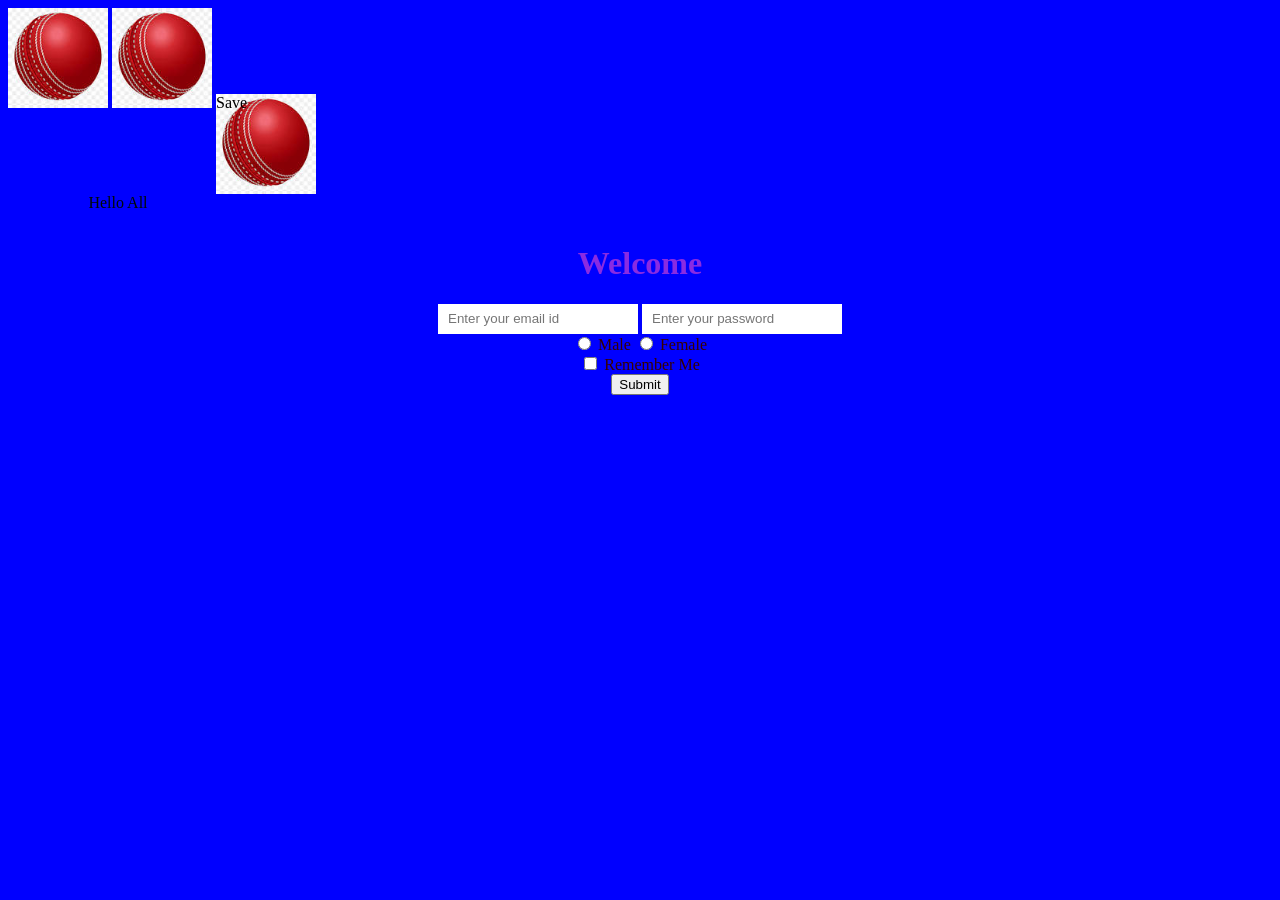
<file: HMS/index.html>
<html>
    <head>
        <title>HMS.co.in</title>
        <link rel="stylesheet" href="./style.css"  />
        <body>
            <div style="
            display: inline-block;
            background-image: url([data-uri]);
            height: 100px;
            width: 100px;
            background-size: contain;
            ">
            </div>
            <section style="
            display: inline-block;
            background-image: url([data-uri]);
            height: 100px;
            width: 100px;
            background-size: contain;">
            </section>
            <article style="
            display: inline-block;
            background-image: url([data-uri]);
            height: 100px;
            width: 100px;
            background-size: contain;">
            <div>
                Save
            </div>
            </article>
            <div id="greetings" class="text-color">Hello All</div>
            <h1 id="greetings">Welcome</h1>
            <form>
                <div id="text-position">
                    <input class="text-color" id= "email"  type="email" placeholder="Enter your email id"/>
                    <input class="text-color" id= "password" type="password" placeholder="Enter your password"/>
                <div>
                        <input name = "gender" type="radio"/>
                        <label>Male</label>
                        <input name = "gender" type="radio"/>
                        <label>Female</label>
                </div>
                    <input type="checkbox"/>
                    <label>Remember Me</label>
                    <div>
                        <button>Submit</button>
                    </div>
                    <!-- <div class="ball"></div> -->
                </div>
            </form>
           <script>
            fetch("https://restcountries.com/v3.1/all")
            .then((response) => response.json())
            .then((data) => printData(filterData(data)))
            .catch((error) => console.log(error));

        function filterData(data) {
                let filteredData = [];
                if (data.length > 0) {
                filteredData = data.filter((data) => data?.currencies?.USD);
                }
                return filteredData;
            }
            function printData(data) {
            console.log(data);
            }
           </script>
        </body>
    </head>
</html>
</file>
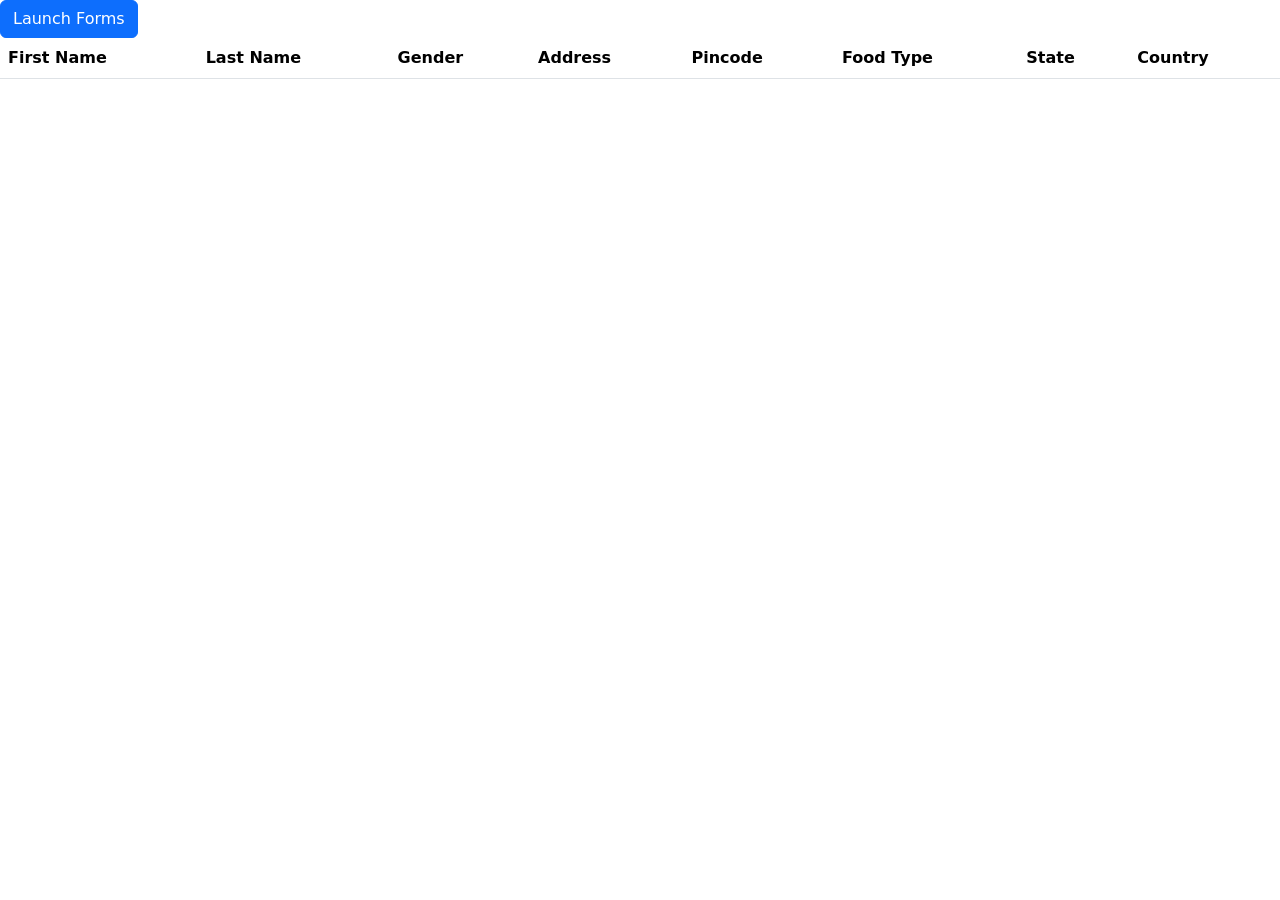
<file: Project -2/index.html>
<!DOCTYPE html>
<html lang="en">
  <head>
    <meta charset="UTF-8" />
    <meta http-equiv="X-UA-Compatible" content="IE=edge" />
    <meta name="viewport" content="width=device-width, initial-scale=1.0" />
    <title>Bootstrap</title>
    <link
      href="https://cdn.jsdelivr.net/npm/bootstrap@5.3.0/dist/css/bootstrap.min.css"
      rel="stylesheet"
      integrity="sha384-9ndCyUaIbzAi2FUVXJi0CjmCapSmO7SnpJef0486qhLnuZ2cdeRhO02iuK6FUUVM"
      crossorigin="anonymous"
    />
    <link rel="preconnect" href="https://fonts.googleapis.com" />
    <link rel="preconnect" href="https://fonts.gstatic.com" crossorigin />
    <link
      href="https://fonts.googleapis.com/css2?family=Poppins:ital,wght@0,100;0,200;0,300;0,400;0,500;1,100;1,200;1,500&display=swap"
      rel="stylesheet"
    />
    <link
      href="https://fonts.googleapis.com/css2?family=Material+Symbols+Outlined"
      rel="stylesheet"
    />
  </head>
  <body>
    <!-- Button trigger modal -->
    <button
      type="button"
      class="btn btn-primary"
      data-bs-toggle="modal"
      data-bs-target="#exampleModal"
    >
      Launch Forms
    </button>

    <!-- Modal -->
    <div
      class="modal fade"
      id="exampleModal"
      tabindex="-1"
      aria-labelledby="exampleModalLabel"
      aria-hidden="true"
    >
      <div class="modal-dialog">
        <div class="modal-content">
          <div class="modal-header">
            <h1 class="modal-title fs-5" id="modal-heading">Add Details</h1>
            <button
              type="button"
              class="btn-close"
              data-bs-dismiss="modal"
              aria-label="Close"
            ></button>
          </div>
          <div class="modal-body">
            <div class="mb-3">
              <label for="firstName" class="form-label">First Name</label>
              <input
                type="text"
                class="form-control"
                id="firstName"
                placeholder="First Name"
                onchange="handleInput(this)"
              />
            </div>
            <div class="mb-3">
              <label for="lastName" class="form-label">Last Name</label>
              <input
                type="text"
                class="form-control"
                id="lastName"
                placeholder="Last Name"
                onchange="handleInput(this)"
              />
            </div>
            <div class="mb-3">
              <label for="address" class="form-label">Address</label>
              <input
                type="text"
                class="form-control"
                id="address"
                placeholder="Address"
                onchange="handleInput(this)"
              />
            </div>
            <div class="mb-3">
              <label for="pincode" class="form-label">Pincode</label>
              <input
                type="text"
                class="form-control"
                id="pincode"
                placeholder="pincode"
                onchange="handleInput(this)"
              />
            </div>
            <div class="mb-3">
              <div class="form-check">
                <input
                  class="form-check-input"
                  type="radio"
                  name="gender"
                  id="male"
                  onchange="handleInput(this)"
                />
                <label class="form-check-label" for="male"> Male </label>
              </div>
              <div class="form-check">
                <input
                  class="form-check-input"
                  type="radio"
                  name="gender"
                  id="female"
                  onchange="handleInput(this)"
                />
                <label class="form-check-label" for="female"> Female </label>
              </div>
              <div class="form-check">
                <input
                  class="form-check-input"
                  type="radio"
                  name="gender"
                  id="transgender"
                  onchange="handleInput(this)"
                />
                <label class="form-check-label" for="transgender">
                  Trans Gender
                </label>
              </div>
            </div>
            <div class="mb-3">
              <div class="form-check">
                <input
                  class="form-check-input"
                  type="checkbox"
                  value=""
                  id="Southindian"
                  name="foodType"
                  onchange="handleInput(this)"
                />
                <label class="form-check-label" for="Southindian">
                  South Indian
                </label>
              </div>
              <div class="form-check">
                <input
                  class="form-check-input"
                  type="checkbox"
                  value=""
                  id="NorthIndian"
                  name="foodType"
                  onchange="handleInput(this)"
                />
                <label class="form-check-label" for="NorthIndian">
                  North Indian
                </label>
              </div>
              <div class="form-check">
                <input
                  class="form-check-input"
                  type="checkbox"
                  value=""
                  id="American"
                  name="foodType"
                  onchange="handleInput(this)"
                />
                <label class="form-check-label" for="American">
                  American
                </label>
              </div>
              <div class="form-check">
                <input
                  class="form-check-input"
                  type="checkbox"
                  value=""
                  id="Mexican"
                  name="foodType"
                  onchange="handleInput(this)"
                />
                <label class="form-check-label" for="Mexican"> Mexican </label>
              </div>
              <div class="form-check">
                <input
                  class="form-check-input"
                  type="checkbox"
                  value=""
                  id="Italian"
                  name="foodType"
                  onchange="handleInput(this)"
                />
                <label class="form-check-label" for="Italian"> Italian </label>
              </div>
            </div>
            <div class="mb-3">
              <select
                id="state"
                class="form-select"
                aria-label="Default select example"
                onchange="handleInput(this)"
              >
                <option selected>Select State</option>
                <option value="Tamilnadu">Tamil Nadu</option>
                <option value="AndhraPradesh">Andhra Pradesh</option>
                <option value="Kerala">Kerala</option>
                <option value="Karnataka">Karnataka</option>
              </select>
            </div>
            <div class="mb-3">
              <select
                id="country"
                class="form-select"
                aria-label="Default select example"
                onchange="handleInput(this)"
              >
                <option selected>Select Country</option>
                <option value="India">India</option>
              </select>
            </div>
          </div>
          <div class="modal-footer">
            <button
              type="button"
              class="btn btn-secondary"
              data-bs-dismiss="modal"
            >
              Close
            </button>
            <button
              type="button"
              class="btn btn-primary"
              onclick="handleSave();"
            >
              Done
            </button>
          </div>
        </div>
      </div>
    </div>

    <!-- TABLE -->
    <table class="table">
      <thead>
        <tr>
          <th scope="col">First Name</th>
          <th scope="col">Last Name</th>
          <th scope="col">Gender</th>
          <th scope="col">Address</th>
          <th scope="col">Pincode</th>
          <th scope="col">Food Type</th>
          <th scope="col">State</th>
          <th scope="col">Country</th>
        </tr>
      </thead>
      <tbody></tbody>
    </table>
    <script
      src="https://cdn.jsdelivr.net/npm/bootstrap@5.3.0/dist/js/bootstrap.bundle.min.js"
      integrity="sha384-geWF76RCwLtnZ8qwWowPQNguL3RmwHVBC9FhGdlKrxdiJJigb/j/68SIy3Te4Bkz"
      crossorigin="anonymous"
    ></script>
    <script src="./script.js"></script>
  </body>
</html>
</file>
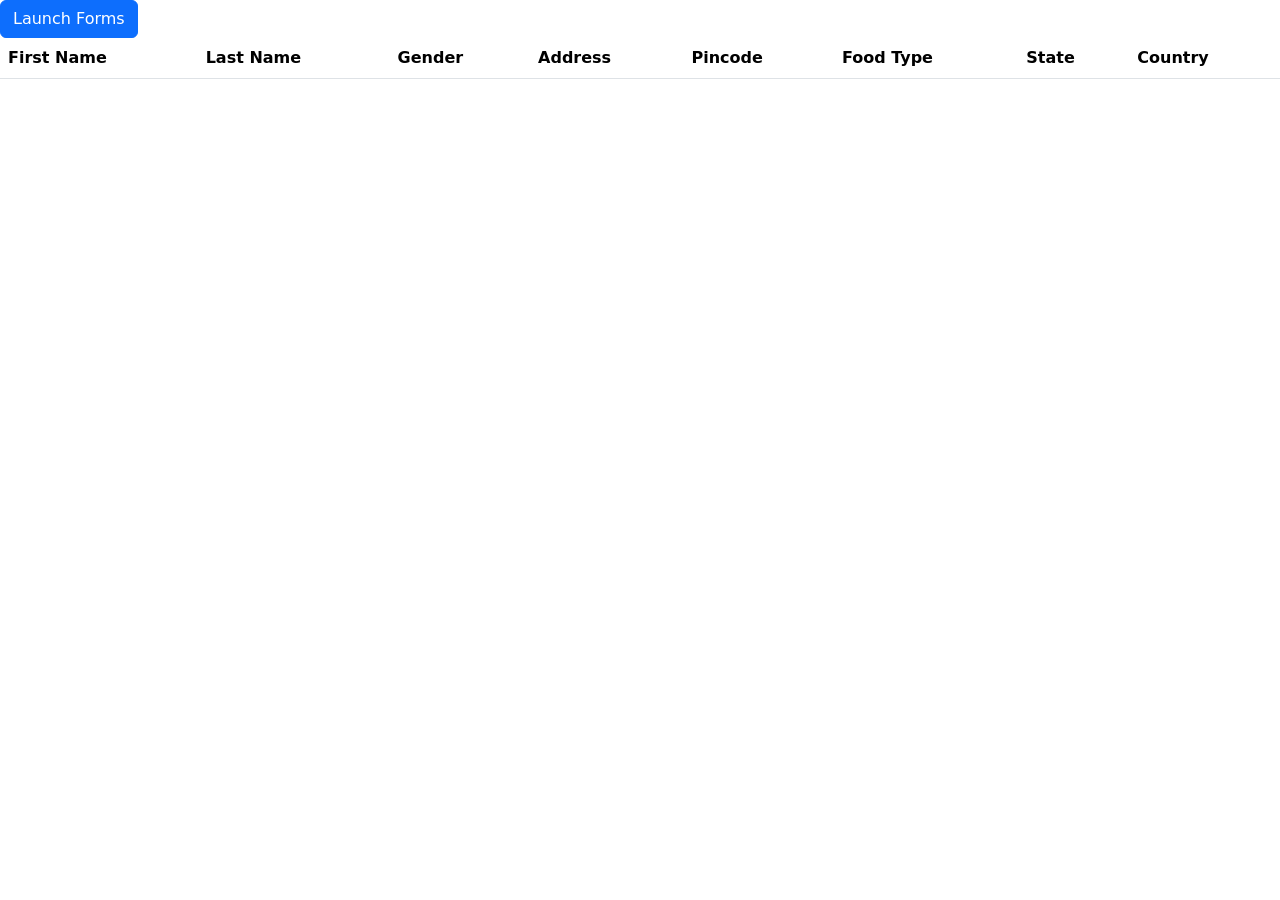
<file: Project-2-Forms/index.html>
<!DOCTYPE html>
<html lang="en">
  <head>
    <meta charset="UTF-8" />
    <meta http-equiv="X-UA-Compatible" content="IE=edge" />
    <meta name="viewport" content="width=device-width, initial-scale=1.0" />
    <title>Forms</title>
    <link
      href="https://cdn.jsdelivr.net/npm/bootstrap@5.3.0/dist/css/bootstrap.min.css"
      rel="stylesheet"
      integrity="sha384-9ndCyUaIbzAi2FUVXJi0CjmCapSmO7SnpJef0486qhLnuZ2cdeRhO02iuK6FUUVM"
      crossorigin="anonymous"
    />
    <link rel="preconnect" href="https://fonts.googleapis.com" />
    <link rel="preconnect" href="https://fonts.gstatic.com" crossorigin />
    <link
      href="https://fonts.googleapis.com/css2?family=Poppins:ital,wght@0,100;0,200;0,300;0,400;0,500;1,100;1,200;1,500&display=swap"
      rel="stylesheet"
    />
    <link
      href="https://fonts.googleapis.com/css2?family=Material+Symbols+Outlined"
      rel="stylesheet"
    />
  </head>
  <body>
    <!-- Button trigger modal -->
    <button
      type="button"
      class="btn btn-primary"
      data-bs-toggle="modal"
      data-bs-target="#exampleModal"
    >
      Launch Forms
    </button>

    <!-- Modal -->
    <div
      class="modal fade"
      id="exampleModal"
      tabindex="-1"
      aria-labelledby="exampleModalLabel"
      aria-hidden="true"
    >
      <div class="modal-dialog">
        <div class="modal-content">
          <div class="modal-header">
            <h1 class="modal-title fs-5" id="modal-heading">Add Details</h1>
            <button
              type="button"
              class="btn-close"
              data-bs-dismiss="modal"
              aria-label="Close"
            ></button>
          </div>
          <div class="modal-body">
            <div class="mb-3">
              <label for="firstName" class="form-label">First Name</label>
              <input
                type="text"
                class="form-control"
                id="firstName"
                placeholder="First Name"
                onchange="handleInput(this)"
              />
            </div>
            <div class="mb-3">
              <label for="lastName" class="form-label">Last Name</label>
              <input
                type="text"
                class="form-control"
                id="lastName"
                placeholder="Last Name"
                onchange="handleInput(this)"
              />
            </div>
            <div class="mb-3">
              <label for="address" class="form-label">Address</label>
              <input
                type="text"
                class="form-control"
                id="address"
                placeholder="Address"
                onchange="handleInput(this)"
              />
            </div>
            <div class="mb-3">
              <label for="pincode" class="form-label">Pincode</label>
              <input
                type="text"
                class="form-control"
                id="pincode"
                placeholder="pincode"
                onchange="handleInput(this)"
              />
            </div>
            <div class="mb-3">
              <div class="form-check">
                <input
                  class="form-check-input"
                  type="radio"
                  name="gender"
                  id="male"
                  onchange="handleInput(this)"
                />
                <label class="form-check-label" for="male"> Male </label>
              </div>
              <div class="form-check">
                <input
                  class="form-check-input"
                  type="radio"
                  name="gender"
                  id="female"
                  onchange="handleInput(this)"
                />
                <label class="form-check-label" for="female"> Female </label>
              </div>
              <div class="form-check">
                <input
                  class="form-check-input"
                  type="radio"
                  name="gender"
                  id="transgender"
                  onchange="handleInput(this)"
                />
                <label class="form-check-label" for="transgender">
                  Trans Gender
                </label>
              </div>
            </div>
            <div class="mb-3">
              <div class="form-check">
                <input
                  class="form-check-input"
                  type="checkbox"
                  value=""
                  id="Southindian"
                  name="foodType"
                  onchange="handleInput(this)"
                />
                <label class="form-check-label" for="Southindian">
                  South Indian
                </label>
              </div>
              <div class="form-check">
                <input
                  class="form-check-input"
                  type="checkbox"
                  value=""
                  id="NorthIndian"
                  name="foodType"
                  onchange="handleInput(this)"
                />
                <label class="form-check-label" for="NorthIndian">
                  North Indian
                </label>
              </div>
              <div class="form-check">
                <input
                  class="form-check-input"
                  type="checkbox"
                  value=""
                  id="American"
                  name="foodType"
                  onchange="handleInput(this)"
                />
                <label class="form-check-label" for="American">
                  American
                </label>
              </div>
              <div class="form-check">
                <input
                  class="form-check-input"
                  type="checkbox"
                  value=""
                  id="Mexican"
                  name="foodType"
                  onchange="handleInput(this)"
                />
                <label class="form-check-label" for="Mexican"> Mexican </label>
              </div>
              <div class="form-check">
                <input
                  class="form-check-input"
                  type="checkbox"
                  value=""
                  id="Italian"
                  name="foodType"
                  onchange="handleInput(this)"
                />
                <label class="form-check-label" for="Italian"> Italian </label>
              </div>
            </div>
            <div class="mb-3">
              <select
                id="state"
                class="form-select"
                aria-label="Default select example"
                onchange="handleInput(this)"
              >
                <option selected>Select State</option>
                <option value="Tamilnadu">Tamil Nadu</option>
                <option value="AndhraPradesh">Andhra Pradesh</option>
                <option value="Kerala">Kerala</option>
                <option value="Karnataka">Karnataka</option>
              </select>
            </div>
            <div class="mb-3">
              <select
                id="country"
                class="form-select"
                aria-label="Default select example"
                onchange="handleInput(this)"
              >
                <option selected>Select Country</option>
                <option value="India">India</option>
              </select>
            </div>
          </div>
          <div class="modal-footer">
            <button
              type="button"
              class="btn btn-secondary"
              data-bs-dismiss="modal"
            >
              Close
            </button>
            <button
              type="button"
              class="btn btn-primary"
              onclick="handleSave();"
            >
              Done
            </button>
          </div>
        </div>
      </div>
    </div>

    <!-- TABLE -->
    <table class="table">
      <thead>
        <tr>
          <th scope="col">First Name</th>
          <th scope="col">Last Name</th>
          <th scope="col">Gender</th>
          <th scope="col">Address</th>
          <th scope="col">Pincode</th>
          <th scope="col">Food Type</th>
          <th scope="col">State</th>
          <th scope="col">Country</th>
        </tr>
      </thead>
      <tbody></tbody>
    </table>
    <script
      src="https://cdn.jsdelivr.net/npm/bootstrap@5.3.0/dist/js/bootstrap.bundle.min.js"
      integrity="sha384-geWF76RCwLtnZ8qwWowPQNguL3RmwHVBC9FhGdlKrxdiJJigb/j/68SIy3Te4Bkz"
      crossorigin="anonymous"
    ></script>
    <script src="./script.js"></script>
  </body>
</html>
</file>
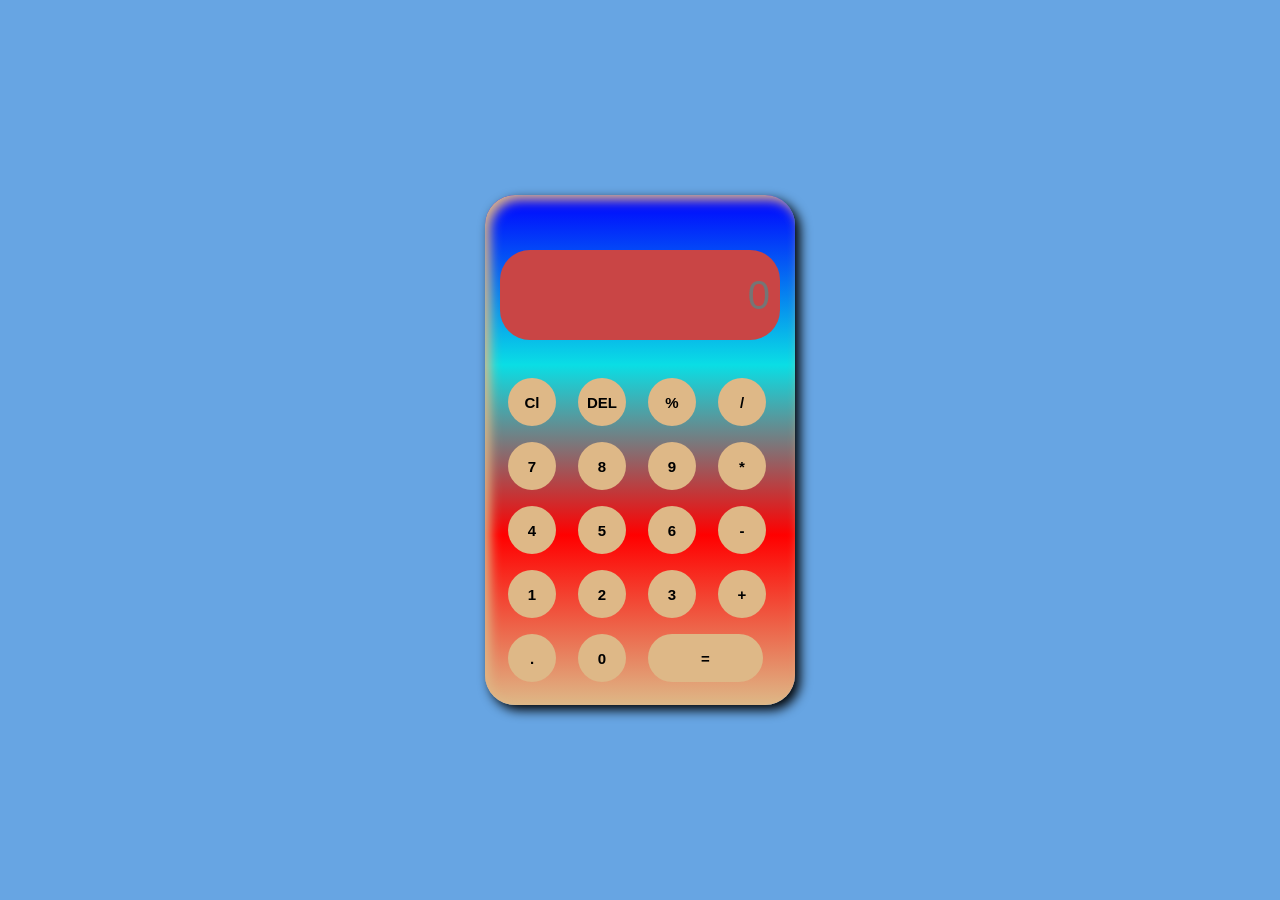
<file: Project-3-Calculator/index.html>
<!DOCTYPE html>
<html lang="en">
  <head>
    <meta charset="UTF-8" />
    <meta name="viewport" content="width=device-width, initial-scale=1.0" />
    <title>Calculator</title>
    <link rel="stylesheet" href="./style.css" />
  </head>
  <body>
    <div class="container">
      <div class="calculator">
        <input type="text" placeholder="0" id="output-screen" />
        <button onclick="Clear()">Cl</button>
        <button onclick="del()">DEL</button>
        <button onclick="display('%')">%</button>
        <button onclick="display('/')">/</button>
        <button onclick="display('7')">7</button>
        <button onclick="display('8')">8</button>
        <button onclick="display('9')">9</button>
        <button onclick="display('*')">*</button>
        <button onclick="display('4')">4</button>
        <button onclick="display('5')">5</button>
        <button onclick="display('6')">6</button>
        <button onclick="display('-')">-</button>
        <button onclick="display('1')">1</button>
        <button onclick="display('2')">2</button>
        <button onclick="display('3')">3</button>
        <button onclick="display('+')">+</button>
        <button onclick="display('.')">.</button>
        <button onclick="display(0)">0</button>
        <button onclick="calculate()" class="equal">=</button>
      </div>
    </div>
    <script>
      let outputScreen = document.getElementById("output-screen");

      function display(num) {
        outputScreen.value += num;
      }
      function calculate() {
        try {
          outputScreen.value = eval(outputScreen.value);
        } catch (err) {
          alert("Invalid");
        }
      }
      function Clear() {
        outputScreen.value = "";
      }

      function del() {
        outputScreen.value = outputScreen.value.slice(0, -1);
      }
    </script>
  </body>
</html>
</file>
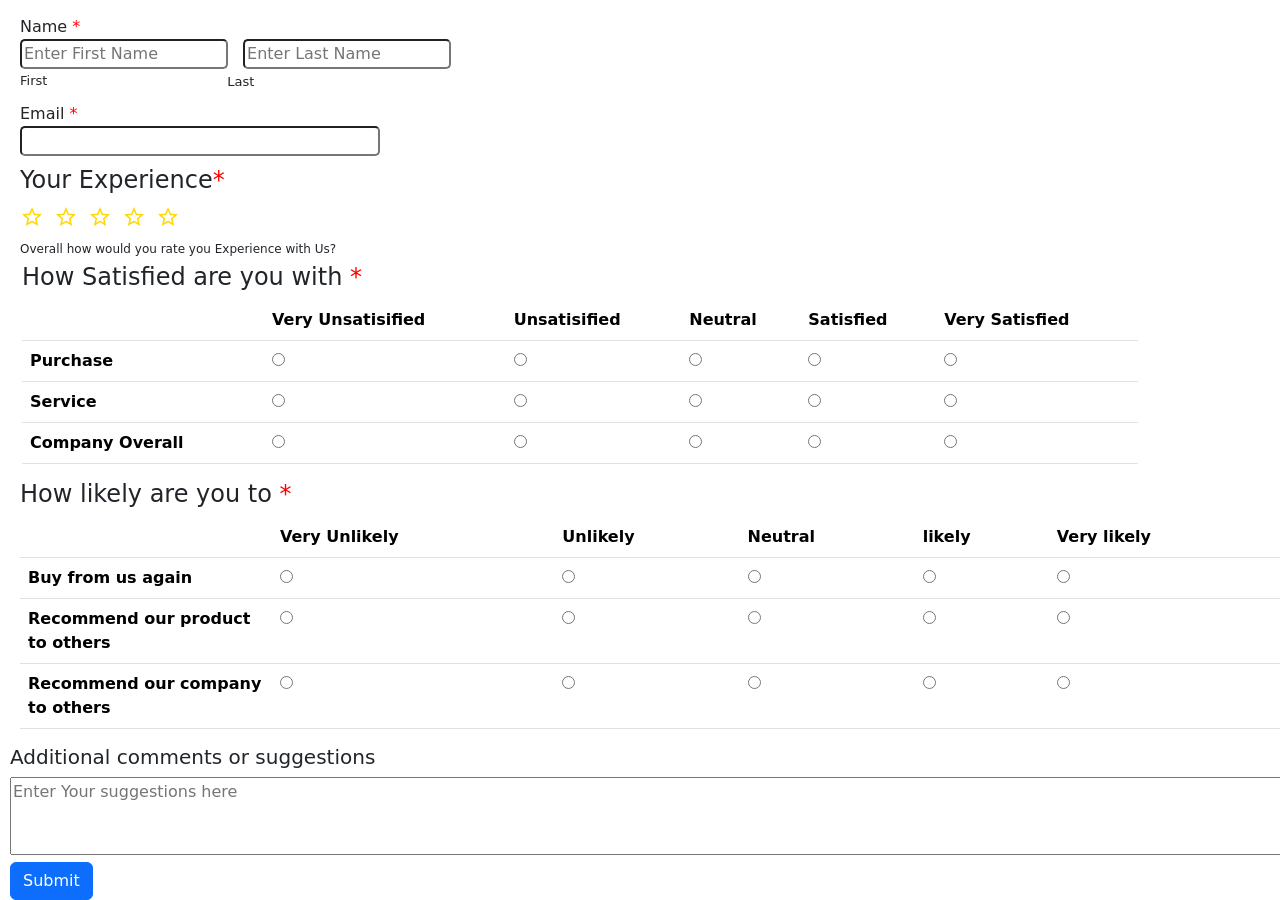
<file: Project-5-Survey-Form/index.html>
<!DOCTYPE html>
<html lang="en">
<head>
    <meta charset="UTF-8">
    <meta http-equiv="X-UA-Compatible" content="IE=edge">
    <meta name="viewport" content="width=device-width, initial-scale=1.0">
    <title>Survey-Form</title>
    <link rel="stylesheet" href="./style.css">
    <link rel="stylesheet" href="https://fonts.googleapis.com/css2?family=Material+Symbols+Outlined:opsz,wght,FILL,GRAD@20..48,100..700,0..1,-50..200" />
    <link href="https://fonts.googleapis.com/css2?family=Material+Symbols+Outlined" rel="stylesheet" />
    <link href="https://cdn.jsdelivr.net/npm/bootstrap@5.3.0/dist/css/bootstrap.min.css" rel="stylesheet" integrity="sha384-9ndCyUaIbzAi2FUVXJi0CjmCapSmO7SnpJef0486qhLnuZ2cdeRhO02iuK6FUUVM" crossorigin="anonymous">
</head>
<body>
 <main>
    <form action="">     
    <section class="">
        <div><label for="Name" style="margin: 10px 0px 0px 10px;" >Name <span style="color: red;">*</span></label>
        <div>
         <input type="Name" placeholder="Enter First Name" style="flex-direction: row;
          margin: 0 10px 0 10px; border-radius: 5px;">
         <input type="Name" placeholder="Enter Last Name" style="border-radius: 5px;">
         <div class="name-frist" 
         style="margin: 2px 0px 0px 10px;
          display: flex; 
          font-size: small;
          ">First <div style="margin: 1px 0px 0px 180px">Last </div></div>
        </div>
        </div> 
        <div><label aria-required="true" for="email" style="margin: 10px 0 0px 10px;">Email <span class="required" style="color: red;">*</span></label>
        <div>
             <input  type="email"  style="flex-direction: row; margin: 0 10px 0 10px; width: 360px; border-radius: 5px;">
        </div>
        </div >
        <div><h4 style="margin:10px 0px 0px 10px">Your Experience<span style="color: red;">*</span></h4>
        <div>
         <span class="material-symbols-outlined" style="margin: 10px 5px 0px 10px;" >
             star
             </span>
         <span class="material-symbols-outlined" >
             star
             </span>
         <span class="material-symbols-outlined" >
             star
             </span>
         <span class="material-symbols-outlined" >
             star
             </span>
         <span class="material-symbols-outlined" >
             star
             </span>
     </div>
         <p style="margin: 5px 0px 0px 10px; font-size: 12px;
         ">Overall how would you rate you Experience with Us?</p>
         
    </div> 
    <section class="container" style="margin: 5px 0px 0px 0px;">
      <div class="head">
        <h4>How Satisfied are you with <span style="color: red;">*</span></h4>
      </div>
      
      <table class="table">
        <thead>
            <tr>
                <th scope="col"></th>
                <th scope="col">Very Unsatisified</th>
                <th scope="col">Unsatisified</th>
                <th scope="col">Neutral</th>
                <th scope="col">Satisfied</th>
                <th scope="col">Very Satisfied</th>
    
              </tr>
        
        </thead>
        <tbody>
         <div>
            <tr style="background: lightgray;">
                <th scope="row">Purchase</th>
                <td><input type="radio"></td>
                <td><input type="radio"></td>
                <td><input type="radio"></td>
                <td><input type="radio"></td>
                <td><input type="radio"></td>
               
              </tr>
         </div>
          <tr>
            <th scope="row">Service</th>
            <td><input type="radio"></td>
            <td><input type="radio"></td>
            <td><input type="radio"></td>
            <td><input type="radio"></td>
            <td><input type="radio"></td>
           
          </tr>
          <tr>
            <th scope="row">Company Overall</th>
            <td><input type="radio"></td>
            <td><input type="radio"></td>
            <td><input type="radio"></td>
            <td><input type="radio"></td>
            <td><input type="radio"></td>
          </tr>
        </tbody>
      </table>
      

    </section>
    <section class="container1" style="margin: 5px 0px 0px 10px;">
      <div class="head">
        <h4>How likely are you to <span style="color: red;">*</span></h4>
      </div>
      
      <table class="table">
        <thead>
            <tr>
                <th style="width:20%;"></th>
                <th scope="col">Very Unlikely</th>
                <th scope="col">Unlikely</th>
                <th scope="col">Neutral</th>
                <th scope="col">likely</th>
                <th scope="col">Very likely </th>
    
              </tr>
        
        </thead>
        <tbody>
         <div>
            <tr>
                <th scope="row">Buy from us again</th>
                <td><input type="radio"></td>
                <td><input type="radio"></td>
                <td><input type="radio"></td>
                <td><input type="radio"></td>
                <td><input type="radio"></td>
               
              </tr>
         </div>
          <tr>
            <th scope="row">Recommend our product to others</th>
            <td><input type="radio"></td>
            <td><input type="radio"></td>
            <td><input type="radio"></td>
            <td><input type="radio"></td>
            <td><input type="radio"></td>
           
          </tr>
          <tr>
            <th scope="row">Recommend our company to others</th>
            <td><input type="radio"></td>
            <td><input type="radio"></td>
            <td><input type="radio"></td>
            <td><input type="radio"></td>
            <td><input type="radio"></td>
          </tr>
        </tbody>
      </table>
      

    </section>
    <section class="container2">
      <h5>Additional comments or suggestions</h5>
      <textarea name="suggestions" id="suggestions
      " cols="180%" rows="3" placeholder="Enter Your suggestions here" ></textarea>
      
    </section>
    <button class="btn btn-primary" type="submit">Submit</button>   
   </form>
 
 </main>
 <script src="https://cdn.jsdelivr.net/npm/bootstrap@5.3.0/dist/js/bootstrap.bundle.min.js" integrity="sha384-geWF76RCwLtnZ8qwWowPQNguL3RmwHVBC9FhGdlKrxdiJJigb/j/68SIy3Te4Bkz" 
 crossorigin="anonymous">
</script>
</body>

</html>
</file>
<file: HMS/style.css>
body{
    background-color: blue;
}
.text-color{
    color: #010a05 !important;
    height: 30px;
    width: 200px;
    border: none;
    padding-inline-start: 10px;
}
.text-color:focus{
    background: linear-gradient(red, #009a45)
}
#greetings{
    color: blueviolet;
    text-align: center;
}
#text-position{
    text-align: center;
    color: #370101;
    height: 100px;
}
.ball{
    background: #370101;
    color: black;
    height: 100px;
    width: 100px;
    border-radius: 50%;
}
</file>
<file: Project-3-Calculator/style.css>
body{
    margin: 0;
    padding: 0;
    box-sizing: border-box;
    background-color: rgba(65, 143, 221, 0.795);
    font-family:Cambria, Cochin, Georgia, Times, 'Times New Roman', serif;
    outline: none;
}
.container{
    height: 100vh;
    display: flex;
    justify-content: center;
    align-items: center;
}
.calculator{
    background: linear-gradient(blue, rgb(10, 222, 229), red, burlywood);
    padding: 15px;
    border-radius: 30px;
    box-shadow: inset 5px 5px 12px burlywood,
                      5px 5px 12px black;
    display: grid;
    grid-template-columns: repeat(4, 70px);
}
input{
    grid-column: span 4;
    height: 70px;
    width: 260px;
    background-color: rgb(201, 69, 69);
    box-shadow: inset -5px -5px 12px white
                inset 5px 5px 12px black;
    border: none;
    border-radius: 30px;
    color: rgb(10, 64, 243);
    font-size: 40px;
    text-align: end;
    margin: auto;
    margin-top: 40px;
    margin-bottom: 30px;
    padding: 10px;
}
button{
    height: 48px;
    width: 48px;
    box-shadow: -5px -5px 12px burlywood
                 5px 5px 12px black;
    border: none;
    border-radius: 50%;
    margin: 8px;
    font-size: 15px;
    font-weight: bold;
    background-color: burlywood; 
    }
button:hover{
    background-color: aqua;
}               
button:focus{
    background-color: rgb(247, 6, 6);
}

.equal{
    width: 115px;
    border-radius: 40px;
    background-color: burlywood;
    box-shadow: -5px -5px 12px burlywood
    5px 5px 12px black;
}
</file>
<file: Project-5-Survey-Form/style.css>
html {
  margin: 5px 0px 0px 10px;
}

.material-symbols-outlined {
  font-variation-settings: "FILL" 0, "wght" 400, "GRAD" 0, "opsz" 48;
  color: gold;
  margin: 10px 5px 0px 0px;
}

table {
  border-collapse: collapse;
  width: 70%;
}
th {
  text-align: center;
  padding: 8px;
  margin: 0px;
}
tr:nth-child(even) {
  background-color: #535c5c;
  border-radius: 10px;
}

input[type="radio"] {
  margin-left: 200px;
  margin-left: auto;
}
.container1 {
  > .radio1 {
    margin-right: 100px;
  }
}
</file>
